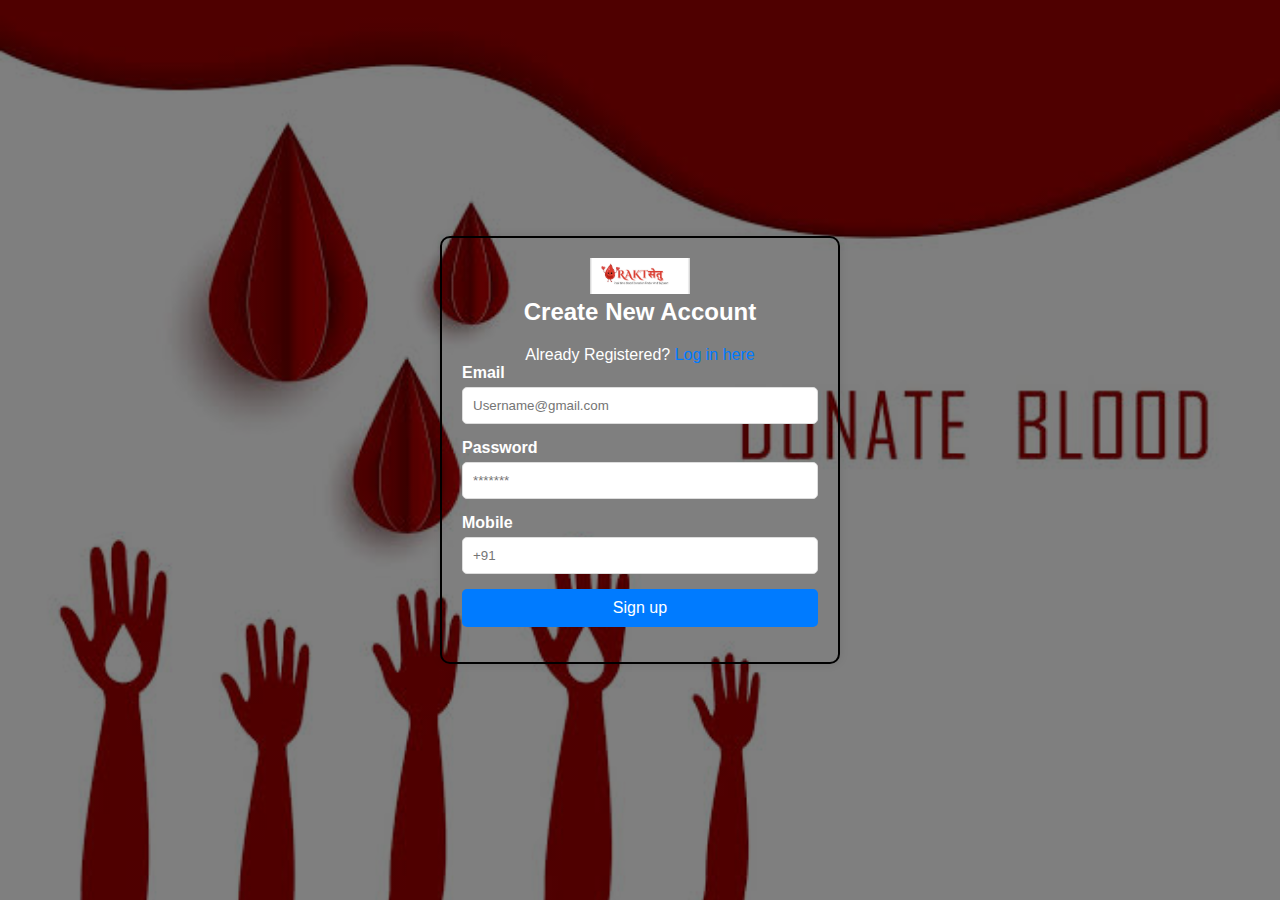
<file: index.html>
<!DOCTYPE html>
<html lang="en">
<head>
    <meta charset="UTF-8">
    <meta name="viewport" content="width=device-width, initial-scale=1.0">
    <title>Login Page</title>
    <link rel="stylesheet" href="style.css">
    
</head>
<body>
   
    <div class="container">
        <img src="logo.jpg" alt="Logo" id="logo">
        <form id="signup-form">
            <h2>Create New Account</h2>
            <p>Already Registered? <a href="login.html">Log in here</a></p>
            <div class="input-group">
                <!-- <label for="name">Name</label>
                <input type="text" id="name" name="name" placeholder="Jiara Martins" required>
            </div> -->
            <div class="input-group">
                <label for="email">Email</label>
                <input type="email" id="email" name="email" placeholder="Username@gmail.com" required>
            </div>
            <div class="input-group">
                <label for="password">Password</label>
                <input type="password" id="password" name="password" placeholder="*******" required>
            </div>
            <div class="input-group">
                <label for="mobile">Mobile</label>
                <input type="tel" id="mobile" name="mobile" placeholder="+91" required>
            </div>
            <!-- <div class="input-group">
                <label for="aadhaar">Aadhaar Card Number</label>
                <input type="text" id="aadhaar" name="aadhaar" placeholder="--------" required>
            </div> -->
            <!-- <div class="input-group">
                <label for="dob">Date of Birth</label>
                <input type="date" id="dob" name="dob" required>
            </div> -->
            <!-- <div class="input-group">
                <label for="address">Address</label>
                <input type="text" id="address" name="address" placeholder="address" required>
            </div> -->
            <button type="submit">Sign up</button>
        </form>
    </div>
    <script src="script.js"></script>
</body>
</html>
</file>
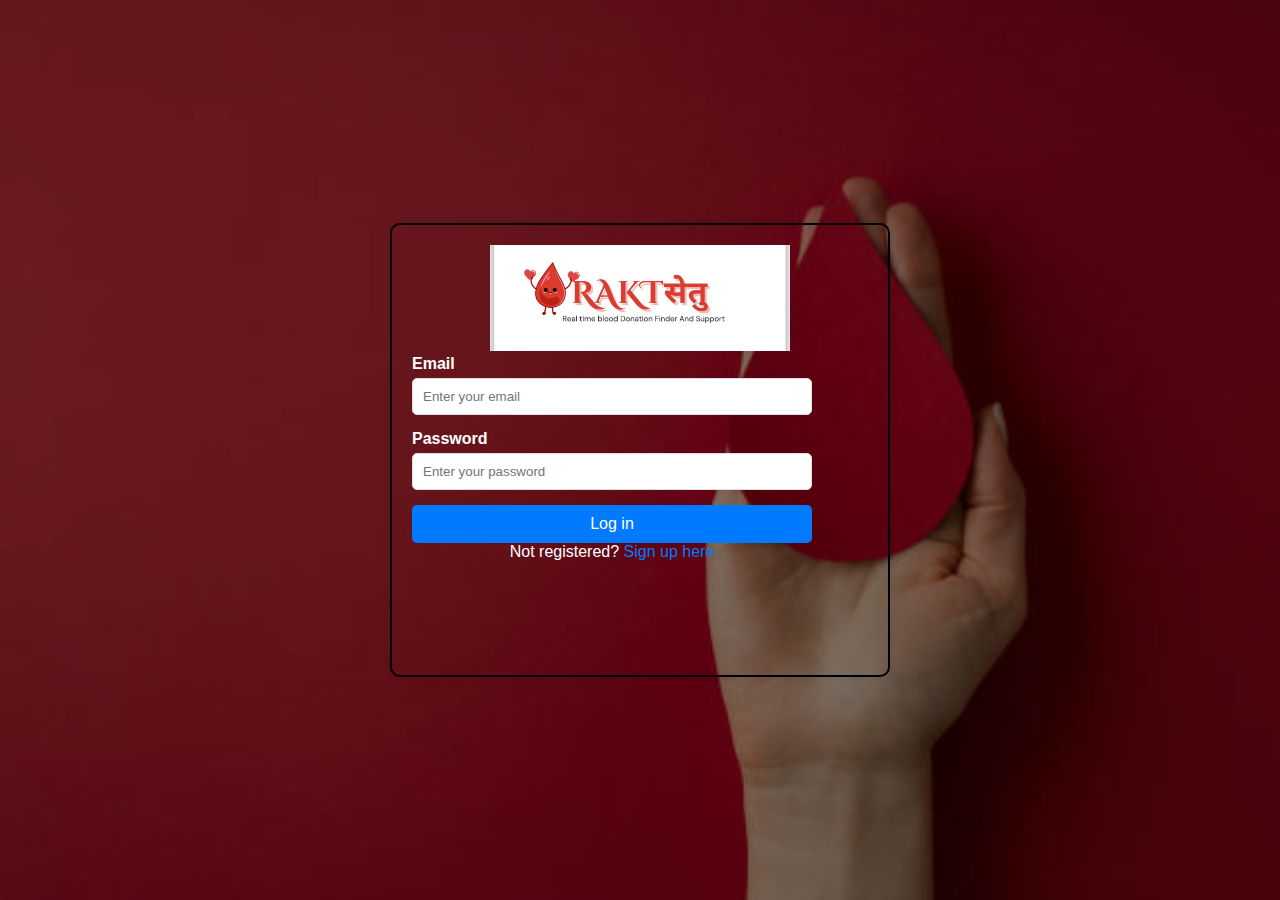
<file: login.html>
<!DOCTYPE html>
<html lang="en">
<head>
    <meta charset="UTF-8">
    <meta name="viewport" content="width=device-width, initial-scale=1.0">
    <title>Login-Form</title>
    <link rel="stylesheet" href="login.css">
  
</head>
<body>
    <div class="login-container">
        <img src="logo.jpg" alt="Logo" id="logo">
        <form id="login-form">
            <div class="input-group">
                <label for="email">Email</label>
                <input type="email" id="email" name="email" placeholder="Enter your email" required>
            </div>
            <div class="input-group">
                <label for="password">Password</label>
                <input type="password" id="password" name="password" placeholder="Enter your password" required>
            </div>
            <button type="submit">Log in</button>
            <p>Not registered? <a href="index.html">Sign up here</a></p>
        </form>
    </div>
    <script src="login.js"></script>
</body>
</html>
</file>
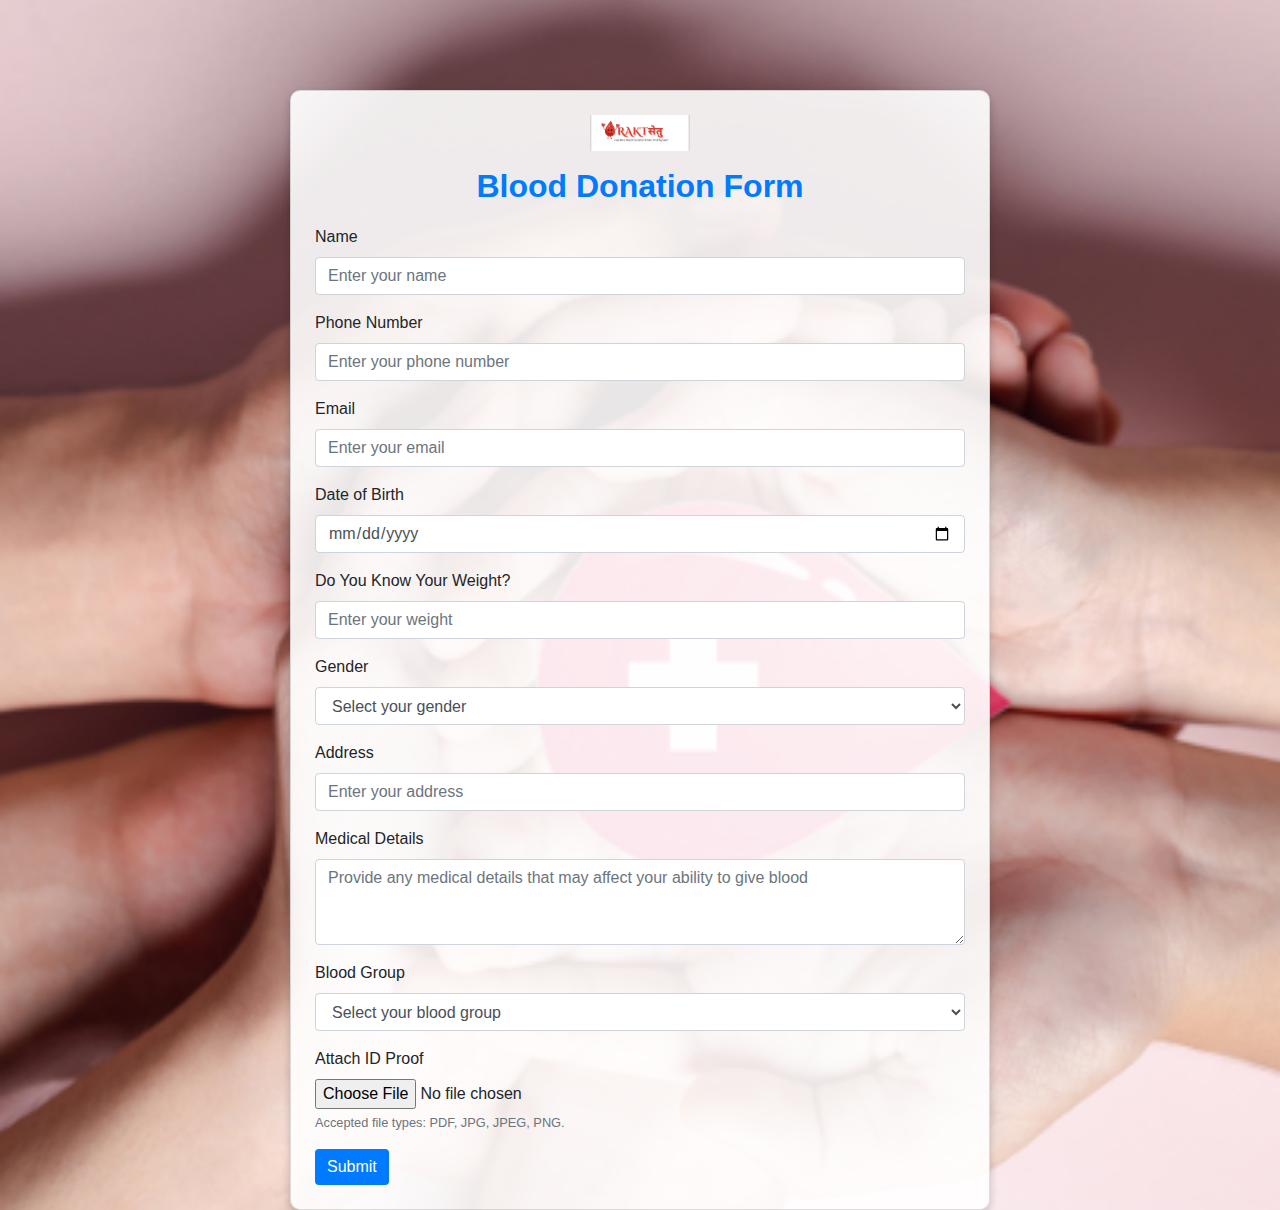
<file: ProfileForm.html>
<!DOCTYPE html>
<html lang="en">
<head>
    <meta charset="UTF-8">
    <meta name="viewport" content="width=device-width, initial-scale=1.0">
    <title>Blood Donation Form</title>
    <link href="https://stackpath.bootstrapcdn.com/bootstrap/4.5.2/css/bootstrap.min.css" rel="stylesheet">
    <style>
        html, body {
            height: 100%;
            margin: 0;
            font-family: Arial, sans-serif;
        }
        body {
            background: url('bgimage.png') no-repeat center center;
            background-size: cover;
            display: flex;
            justify-content: center;
            align-items: center;
            height: 100vh;
        }
        .card {
            background-color: rgba(255, 255, 255, 0.9);
            border-radius: 10px;
            box-shadow: 0 4px 8px rgba(0, 0, 0, 0.2);
        }
        #logo {
            max-width: 100px;
            height: auto;
        }
        .card-title {
            margin-bottom: 20px;
            font-weight: bold;
            color: #007bff;
        }
        .btn-primary {
            background-color: #007bff;
            border: none;
        }
        .btn-primary:hover {
            background-color: #0056b3;
        }
        .fix{
            margin-top: 400px;
            width: 700px;
        }
    </style>
</head>
<body>
    <div class="containerb fix ">
        <div class="card p-4">
            <div class="text-center">
                <img src="logo.jpg" alt="Logo" id="logo" class="d-block mx-auto mb-3">
            </div>
            <h2 class="card-title text-center">Blood Donation Form</h2>
            <form>
                <div class="form-group">
                    <label for="name">Name</label>
                    <input type="text" class="form-control" id="name" placeholder="Enter your name" required>
                </div>
                <div class="form-group">
                    <label for="phone">Phone Number</label>
                    <input type="tel" class="form-control" id="phone" placeholder="Enter your phone number" required>
                </div>
                <div class="form-group">
                    <label for="email">Email</label>
                    <input type="email" class="form-control" id="email" placeholder="Enter your email" required>
                </div>
                <div class="form-group">
                    <label for="dob">Date of Birth</label>
                    <input type="date" class="form-control" id="dob" required>
                </div>
                <div class="form-group">
                    <label for="weight">Do You Know Your Weight?</label>
                    <input type="text" class="form-control" id="weight" placeholder="Enter your weight" required>
                </div>
                <!-- <div class="form-group">
                    <label for="hemoglobin">Do You Know Your Hemoglobin Count?</label>
                    <input type="text" class="form-control" id="hemoglobin" placeholder="Enter your Hemoglobin Count" required>
                </div> -->
                <div class="form-group">
                    <label for="gender">Gender</label>
                    <select class="form-control" id="gender" required>
                        <option value="" disabled selected>Select your gender</option>
                        <option value="male">Male</option>
                        <option value="female">Female</option>
                        <option value="other">Other</option>
                    </select>
                </div>
                <div class="form-group">
                    <label for="address">Address</label>
                    <input type="text" class="form-control" id="address" placeholder="Enter your address" required>
                </div>
                <div class="form-group">
                    <label for="medical">Medical Details</label>
                    <textarea class="form-control" id="medical" rows="3" placeholder="Provide any medical details that may affect your ability to give blood" required></textarea>
                </div>
                <div class="form-group">
                    <label for="bloodGroup">Blood Group</label>
                    <select class="form-control" id="bloodGroup" required>
                        <option value="" disabled selected>Select your blood group</option>
                        <option value="A+">A+</option>
                        <option value="A-">A-</option>
                        <option value="B+">B+</option>
                        <option value="B-">B-</option>
                        <option value="AB+">AB+</option>
                        <option value="AB-">AB-</option>
                        <option value="O+">O+</option>
                        <option value="O-">O-</option>
                    </select>
                </div>
                <!-- <div class="form-group"> 
                    <label>Have You Previously Given Blood?</label>
                    <div class="form-check">
                        <input class="form-check-input" type="radio" name="previousDonation" id="canGiveBloodYes" value="yes" required>
                        <label class="form-check-label" for="canGiveBloodYes">Yes</label>
                    </div>
                    <div class="form-check">
                        <input class="form-check-input" type="radio" name="previousDonation" id="canGiveBloodNo" value="no" required>
                        <label class="form-check-label" for="canGiveBloodNo">No</label>
                    </div>
                </div>-->
                <div class="form-group">
                    <label for="idProof">Attach ID Proof</label>
                    <input type="file" class="form-control-file" id="idProof" accept=".pdf,.jpg,.jpeg,.png" required>
                    <small class="form-text text-muted">Accepted file types: PDF, JPG, JPEG, PNG.</small>
                </div>
                <button type="submit" class="btn btn-primary">Submit</button>
            </form>
        </div>
    </div>
    <script src="https://code.jquery.com/jquery-3.5.1.slim.min.js"></script>
    <script src="https://cdn.jsdelivr.net/npm/@popperjs/core@2.5.4/dist/umd/popper.min.js"></script>
    <script src="https://stackpath.bootstrapcdn.com/bootstrap/4.5.2/js/bootstrap.min.js"></script>
</body>
</html>
</file>
<file: style.css>
* {
    box-sizing: border-box;
    margin: 0;
    padding: 0;
    font-family: Arial, sans-serif;
}

header {
    display: flex;
    justify-content: center;
    align-items: center;
    height: 100vh; 
}

#logo {
    max-width: 100px; 
    height: auto; 
}

body {
    display: flex;
    justify-content: center;
    align-items: center;
    height: 100vh;
    background-image:  linear-gradient(rgba(0, 0, 0, 0.5),
    rgba(0, 0, 0, 0.5)),url(Sign.jpg);
    background-repeat: no-repeat;
    background-size: cover;

    
}

.container {
    background-color: #fff;
    padding: 20px;
    border-radius: 10px;
    box-shadow: 0 0 10px rgba(0, 0, 0, 0.1);
    width: 100%;
    max-width: 400px;
    text-align: center;
    background: url('bgimage.png') no-repeat center center;
    background: transparent;
    background-size: cover;
    border: 2px solid black;
    color: white; /* Ensure text is readable on the background image */
}

h1, h2 {
    margin-bottom: 20px;
}

h3 {
    margin-bottom: 10px;
}

.input-group {
    margin-bottom: 15px;
    text-align: left;
}

label {
    display: block;
    margin-bottom: 5px;
    font-weight: bold;
}

input {
    width: 100%;
    padding: 10px;
    border: 1px solid #ddd;
    border-radius: 5px;
}

button {
    width: 100%;
    padding: 10px;
    border: none;
    border-radius: 5px;
    background-color: #007bff;
    color: white;
    font-size: 16px;
    cursor: pointer;
}

button:hover {
    background-color: #0056b3;
}

a {
    color: #007bff;
    text-decoration: none;
}

a:hover {
    text-decoration: underline;
}
</file>
<file: login.css>
* {
    box-sizing: border-box;
    margin: 0;
    padding: 0;
    font-family: Arial, sans-serif;
}

header {
    display: flex;
    justify-content: center;
    align-items: center;
    height: 100vh; 
}
#logo {
    max-width: 300px; 
    height: auto; 
}
body {
    display: flex;
    justify-content: center;
    align-items: center;
    height: 100vh;
    background-image:  linear-gradient(rgba(0, 0, 0, 0.5),
    rgba(0, 0, 0, 0.5)),url(login.jpg);
    background-repeat: no-repeat;
    background-size: cover;
}


.login-container {
    padding: 20px;
    border-radius: 10px;
    box-shadow: 0 0 10px rgba(0, 0, 0, 0.1);
    width: 100%;
    max-width: 500px;
    text-align: center;
    background: url('bgimage.png') no-repeat center center;
    background-size: cover;
    color: white;
    background: transparent;
    border: 2px solid black;
}

#login-form{
    height: 300px;
    width: 400px;
    text-align: center;
}

h1 {
    margin-bottom: 20px;
}

.input-group {
    margin-bottom: 15px;
    text-align: left;
}

label {
    display: block;
    margin-bottom: 5px;
    font-weight: bold;
}

input {
    width: 100%;
    padding: 10px;
    border: 1px solid #ddd;
    border-radius: 5px;
}

button {
    width: 100%;
    padding: 10px;
    border: none;
    border-radius: 5px;
    background-color: #007bff;
    color: white;
    font-size: 16px;
    cursor: pointer;
}

button:hover {
    background-color: #0056b3;
}

a {
    color: #007bff;
    text-decoration: none;
}

a:hover {
    text-decoration: underline;
}
</file>
